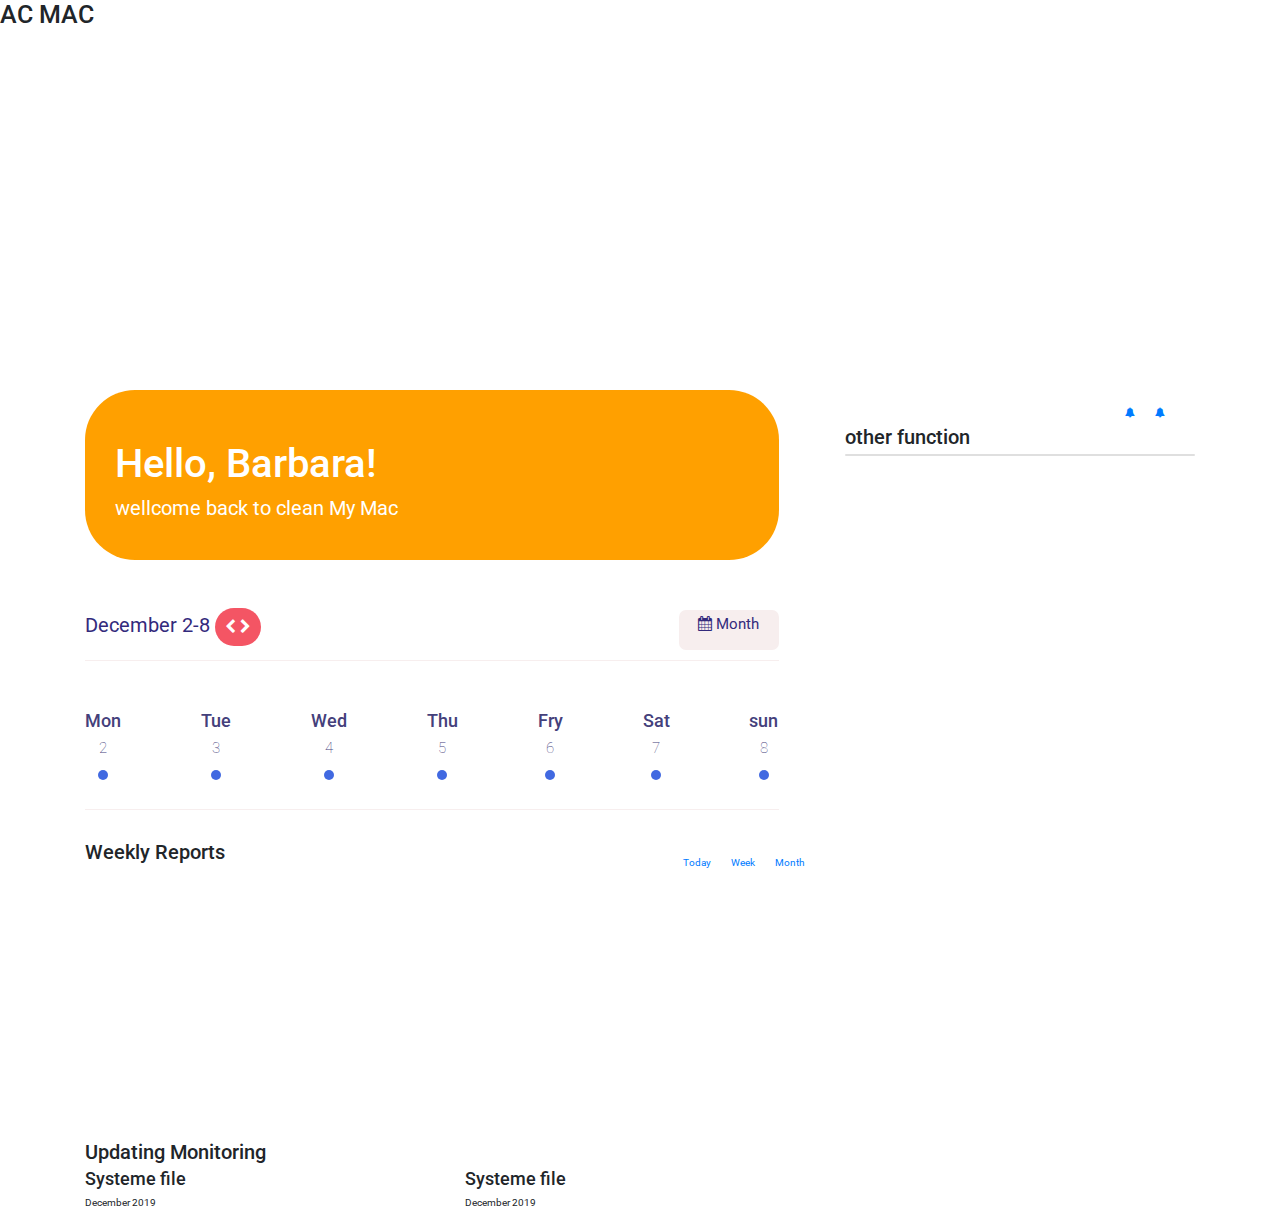
<file: index (2).html>
<!DOCTYPE html>
<html lang="en">
<head>
    <meta charset="UTF-8">
    <meta name="viewport" content="width=device-width, initial-scale=1.0">
    <title>ADMIN</title>

    <!-- my styles -->
    <link rel="stylesheet" href="css/bootstrap.min.css">
    <link rel="stylesheet" href="font-awesome-4.6.3/css/font-awesome.min.css">
    <link rel="stylesheet" href="css/style.css">
</head>
<body>
     <!-- DASBOAD :sidbar-->
     <div class="sidbar">
        <div class= "sibar__logo">
            <h1>AC <span>MAC</span></h1>
        </div>
        <div class="sidbar-menu side-nav">
            <ul>
                <li><a href="#"><i class="fa fa-volume-up icon" aria-hidden="true"></i></a></li>
                <li><a href="#"><i class="fa fa-desktop icon" aria-hidden="true"></i></a></li>
                <li><a href="#"><i class="fa fa-folder icon" aria-hidden="true"></i></a></li>
                <li><a href="#"><i class="fa fa-folder icon" aria-hidden="true"></i></a></li>
                <li><a href="#"><i class="fa fa-lock icon" aria-hidden="true"></i></a></li>
                <li><a href="#"><i class="fa fa-envelope icon" aria-hidden="true"></i></a></li>
                <a href=""><li class="  last_li"><a href="#"><i class="fa fa-download icon " aria-hidden="true"></i></a></li></a>

            </ul>
            
        </div>
    </div>
    <!-- MAIN SECTION -->
<div class="section">
    <div class="container">
        <div class="row">
            <div class="col-lg-8">
                    <div class="dash_part_one">
                        <div class="wellcome">
                            <h2>Hello, Barbara!</h2>
                            <P>wellcome back to clean My Mac</P>
                        </div>
                        <div class="dates d-flex mt-5">
                            <p>December 2-8 <span class="chevron_span"><i class="fa fa-chevron-left" aria-hidden="true"></i> <i class="fa fa-chevron-right" aria-hidden="true"></i></span></p>
                            <span class="ml-auto calendar_span"><i class="fa fa-calendar" aria-hidden="true"></i> Month</span>
                        </div>
                        <div class="calendar">
                            <ul>
                                <li>
                                    <h3>Mon</h3>
                                    <p>2</p>
                                    <span > <div class="calendar_span_twoo"></div></span>
                                </li>
                                <li>
                                    <h3>Tue</h3>
                                    <p>3</p>
                                    <span><div class="calendar_span_twoo"></div></span>
                                </li>
                                <li>
                                    <h3>Wed</h3>
                                    <p>4</p>
                                    <span><div class="calendar_span_twoo"></div></span>
                                </li>
                                <li>
                                    <h3>Thu</h3>
                                    <p>5</p>
                                    <span><div class="calendar_span_twoo"></div></span>
                                </li>
                                <li>
                                    <h3>Fry</h3>
                                    <p>6</p>
                                    <span><div class="calendar_span_twoo"></div></span>
                                </li>
                                <li>
                                    <h3>Sat</h3>
                                    <p>7</p>
                                    <span><div class="calendar_span_twoo"></div></span>
                                </li>
                                <li>
                                    <h3>sun</h3>
                                    <p>8</p>
                                    <span><div class="calendar_span_twoo text-center"></div></span>
                                </li>
                            </ul>
                        </div>
                        <div class="report_part d-flex">
                            <h2>Weekly Reports</h2>
                            <ul class="nav" >
                                <li class="nav-item">
                                    <a href="#legume" class="nav-link active" data-toggle="tab">Today</a>
                                </li>
                                <li class="nav-item">
                                    <a href="#fruit" class="nav-link" data-toggle="tab">Week</a>
                                </li>
                                <li class="nav-item">
                                    <a href="#cereal" class="nav-link" data-toggle="tab">Month</a>
                                </li>
                            </ul>
                            
                        </div>
                        <div class="upda_part">
                            <h2>Updating Monitoring</h2>
                            <div class="row">
                                <div class="col-lg-6">
                                    <div class="updat_card d-flex">
                                        <div class="text_part">
                                            <h3>Systeme file</h3>
                                            <p>December 2019</p>
                                        </div>
                                        <div class="circle-part" text-center><p></p></div>

                                    </div>
                                </div>
                                <div class="col-lg-6">
                                    <div class="updat_card_two d-flex">
                                        <div class="text_part">
                                            <h3>Systeme file</h3>
                                            <p>December 2019</p>
                                        </div>
                                        <div class="circle-part" text-center><p></p></div>
                                    
                                </div>
                            </div>
                        </div>
                    </div>
                </div>
            </div>
            <!-- SECOND PART -->
            <div class="col-lg-4 second">
                <ul class="nav justify-content-end">
                    <li class="nav-item">
                      <a class="nav-link active" href="#"><i class="fa fa-bell icon_2" aria-hidden="true"></i></a>
                    </li>
                    <li class="nav-item">
                      <a class="nav-link" href="#"><i class="fa fa-bell icon_2" aria-hidden="true"></i></a>
                    </li>
                    <li class="nav-item">
                      <a class="nav-link" href="#"><div class="img_box"></div></a>
                    </li>
                </ul>
                <div class="second_section">
                    <h2>other function</h2>
                    <div class="card  function_card d_ flex">
                        <div class="card_one"></div>
                        <div class="card_two"></div>
                    </div>

                </div>
            </div>
       </div>
    </div>
</div>
    
    <script src="js/jquery.min.js"></script>
    <script src="js/bootstrap.min.js"></script>
</body>
</html>
</file>
<file: css/style.css>
@import url('https://fonts.googleapis.com/css?family=Roboto&display=swap');
*{
    margin: 0;
    padding: 0;
    box-sizing: inherit;
}

html{
    font-size: 62.5%;
}

body{
    font-size: 1rem;
    box-sizing: border-box;
    font-family: 'Roboto', sans-serif;
}

/* dashboar */

.dashboar
{
    height: 100vh;
    background-color:#fff;
    display: flex;
}
.part_one
{
 flex:2;
 padding: 1.5rem;
}
/* sidebar */
.sidebar
{
  height: 100%;
  width:10rem;
  background-color: #332a7c;
  border:1px solid none;
  border-radius: 25px;
  text-align: center;
  padding: 2rem;
}

.logo_part a
{
    text-decoration:none;
    color:#fff ;
    font-size: 2rem;
    font-weight: 600;
}

.logo_part a
{
    text-decoration:none;
    color:#fff ;
    font-size: 2rem;
    font-weight: 600;
}

.fisrt_ul
{
margin-top: 15rem;
}

ul li
{
   list-style: none;
   margin-top: 1rem;
}

.fisrt_ul a
{
    font-size: 3rem;
}

.icon
{
    color: #fff;
    font-size: 4rem;
}


/* main_part */

.main
{
    min-height:20rem;
    width: 100%;
    padding: 2rem;
  

}

.wellcome
{
    height: 17rem;
    width: 95%;
    background-color: #ffa000;
    border-radius: 50px;
    padding: 3rem;
}

.wellcome h2
{
    font-size: 4rem;
    text-align: left;
    color: #fff;
    margin-top: 2rem;
}


.wellcome p
{
   font-size: 2rem;
   color: #fff;
}

.dates
{
    width: 95%;
    height: 7rem;
    text-align: center;
    font-size: 2rem;
    padding-top: 2rem;
    color:#332a7c;
}

.chevron_span
{
    background-color: #f45564;
    color: #fff;
    padding:1rem;
    border-radius:25px ;
    font-size: 1.5rem;
    width: 8rem;
    height: 2rem;
}

.calendar 
{
    width: 95%;
    height: 15rem;
    border-top: 1px solid  rgb(247, 238, 238) ;
    border-bottom: 1px solid  rgb(247, 238, 238);
    text-align: center;
    padding-top: 3rem;
}

.calendar h3
{
  color: #44407b;  
}

.calendar p
{
  color: #44407b; 
  font-size: 1.5rem;
  font-weight: lighter; 
}

.calendar_span_twoo
{
 
 height: 1rem;
 width: 1rem;
 background-color: royalblue;
 border-radius: 50px;
 margin: 0 auto;

}

.calendar_span
{
    background-color: rgb(247, 238, 238);
    border-radius: 7px;
    padding: 0.3rem;
    width: 10rem;
    height:4rem ;
    font-size: 1.5rem;
}

.calendar ul{
    display: flex;
    justify-content: space-between;
}

.calendar ul li
{
    text-align: center;
    transition:  .3s ease-in-out;
    padding-top: 1rem;
}

.calendar ul li:hover
{
    background-color: salmon;
    color: #fff;
    height: 10rem;
    width: 5rem;
    border-radius: 50px;
    text-align: center;
    transition: all .3s;
    box-shadow: 0px 6px 14px 0px rgba(245,177,240,1);
}

/* report_part */

.report_part
{   height: 30rem;
    width: 100%;
    margin-top: 3rem;
    display: flex;
    justify-content: space-between;
}


.report_part ul li
{
   border: none;
}
.active
{
    background-color: #fff;
}



.part_two
{
 flex:1;
 background-color:grey;
}
</file>
